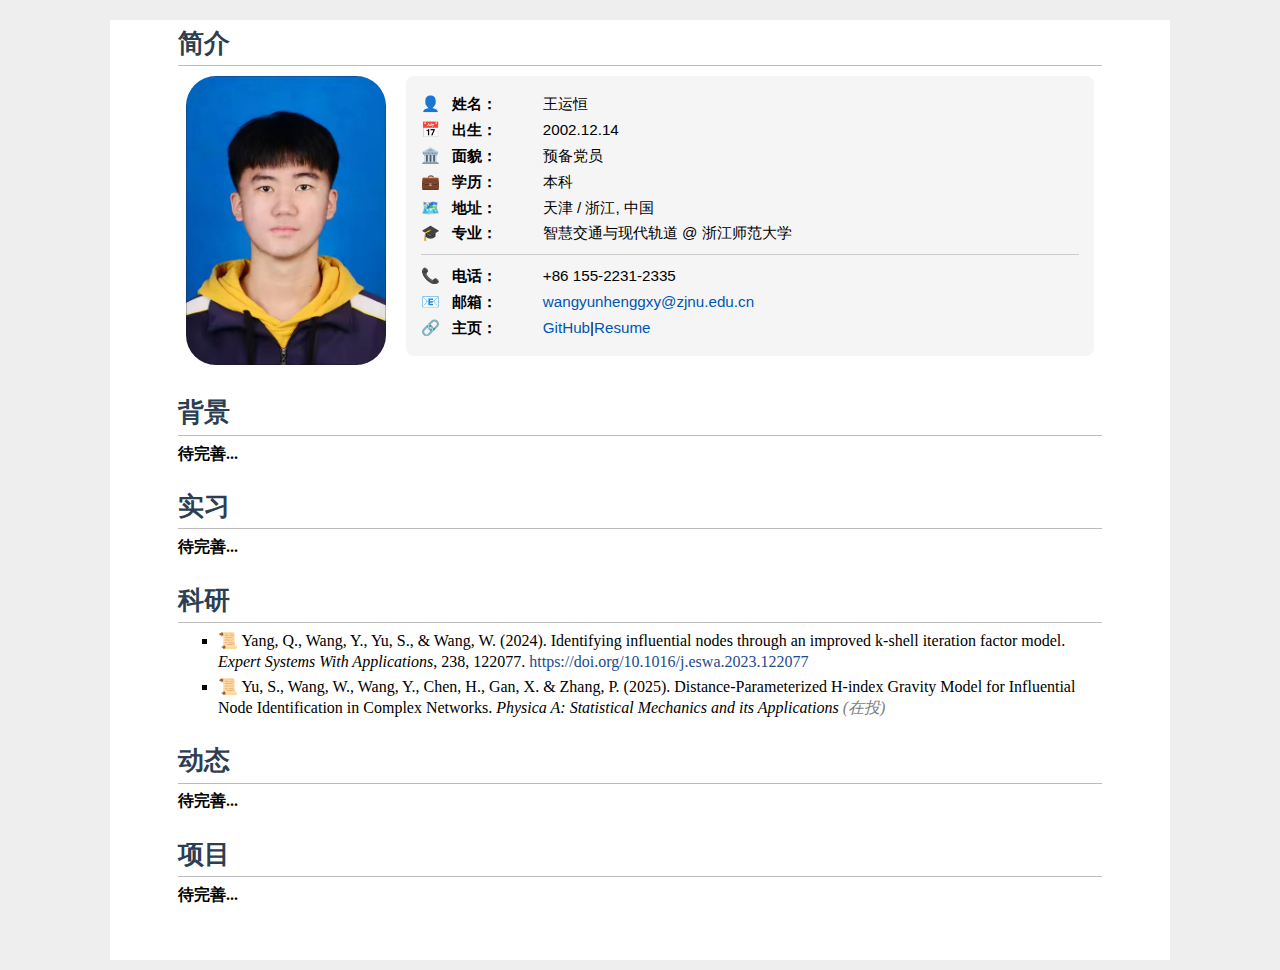
<file: index.html>
<!DOCTYPE html>
<html lang="en">


<head>
    <meta http-equiv="Content-Type" content="text/html;charset=utf-8"/>
    <link rel="stylesheet" href="css/index.css">
    <link rel="icon" href="picture/icon.jpg"/>
    <title>王运恒</title>
</head>


<body>
<table id="tlayout">
    <tr>
        <td id="layout-content">
            <!-- ###############################基本信息栏############################### -->
            <h2>简介</h2>
            <table class="imgtable" style="width: 100%; border-collapse: collapse;">
                <tr>
                    <!-- 个人照片 -->
                    <td style="width: 170px; text-align: center; vertical-align: top; padding-right: 12px;">
                        <img src="./picture/personal_photo.jpg" alt="个人照片"style="width: 200px; height: auto; border-radius: 30px;"/>
                    </td>
                    <!-- 个人信息 -->
                    <td style="vertical-align: top;">
                        <div style="padding: 1em; background: #f5f5f5; border-radius: 8px; line-height: 1.7; font-family: Arial, sans-serif; font-size: 0.95em;">
                            
                            
            
                            <div style="display: flex; align-items: center;">
                                <span style="width: 2em;">👤</span> <strong style="width: 6em; display: inline-block;">姓名：</strong> 王运恒
                            </div>
                            <div style="display: flex; align-items: center;">
                                <span style="width: 2em;">📅</span> <strong style="width: 6em; display: inline-block;">出生：</strong> 2002.12.14
                            </div>
                            <div style="display: flex; align-items: center;">
                                <span style="width: 2em;">🏛️</span> <strong style="width: 6em; display: inline-block;">面貌：</strong> 预备党员
                            </div>
                            <div style="display: flex; align-items: center;">
                                <span style="width: 2em;">💼</span> <strong style="width: 6em; display: inline-block;">学历：</strong> 本科
                            </div>
                            <div style="display: flex; align-items: center;">
                                <span style="width: 2em;">🗺️</span> <strong style="width: 6em; display: inline-block;">地址：</strong> 天津 / 浙江, 中国
                            </div>
                            <div style="display: flex; align-items: center;">
                                <span style="width: 2em;">🎓</span> <strong style="width: 6em; display: inline-block;">专业：</strong> 智慧交通与现代轨道 @ 浙江师范大学
                            </div>
            
                            <hr style="border: none; border-top: 1px solid #ccc; margin: 8px 0;">
            
                            <div style="display: flex; align-items: center;">
                                <span style="width: 2em;">📞</span> <strong style="width: 6em; display: inline-block;">电话：</strong> +86 155-2231-2335
                            </div>
                            <div style="display: flex; align-items: center;">
                                <span style="width: 2em;">📧</span> <strong style="width: 6em; display: inline-block;">邮箱：</strong> 
                                <a href="mailto:wangyunhenggxy@zjnu.edu.cn" style="color: #0056b3; text-decoration: none;">
                                    wangyunhenggxy@zjnu.edu.cn
                                </a>
                            </div>
                            <div style="display: flex; align-items: center;">
                                <span style="width: 2em;">🔗</span> <strong style="width: 6em; display: inline-block;">主页：</strong> 
                                <a href="https://github.com/NeuralBotX" style="color: #0056b3; text-decoration: none;">GitHub</a> |
                                <a href="https://neuralbotx.github.io/resume/" style="color: #0056b3; text-decoration: none;">Resume</a>
                            </div>
                        </div>
                    </td>
                </tr>
            </table>

            
            <!-- ###############################基本信息栏############################### -->
            <h2>背景</h2>
            <b> 待完善... </b>
            <!--
            <p>
                
                Arrived on Earth at the end of 2000, born in Jiangsu Province, the great motherland.
                (2018-2022) Undergraduate studies in Software Engineering, (2022-2025) Master's research in Artificial
                Intelligence, loving various sciences, enjoying it, and fond of thinking.
                Dislikes public online social interactions, unwilling to disclose any identity information or contact
                details.
                Obsessed with neural networks, in 2025 became a novice Algorithm Engineer, attempting to unravel the
                mysteries of AI, dedicated to achieving closed-loop super artificial intelligence, and opposes open-loop
                GPT-AI!
            </p>
            -->

            <!-- ###############################实习经历############################### -->
            <h2>实习</h2>
            <b> 待完善... </b>
            <!-- 
            <ul>
                <li>
                    <p style="color: chocolate"><b>Intern in B</b></p>
                    <p><b>2023/12~2024/10</b>: Alignment of Language Models, Retrieval-Augmented Generation, Full-Stack
                        Development.</p>
                </li>
                <li>
                    <p style="color: chocolate"><b>Intern in A</b></p>
                    <p><b>2021/10~2022/01</b>: Android Development, Java Backend Development, C++ Development.</p>
                </li>
            </ul>
            -->

            <!-- ###############################科研经历############################### -->
            <h2>科研</h2>
            <ul>
                <li><p>📜 Yang, Q., Wang, Y., Yu, S., & Wang, W. (2024). Identifying influential nodes through an improved k-shell iteration factor model.  <i>Expert Systems With Applications</i>, 238, 122077. <a href="https://doi.org/10.1016/j.eswa.2023.122077" target="_blank">https://doi.org/10.1016/j.eswa.2023.122077</a></p></li>
                <li><p>📜 Yu, S., Wang, W., Wang, Y., Chen, H., Gan, X. & Zhang, P. (2025). Distance-Parameterized H-index Gravity Model for Influential Node Identification in Complex Networks. <i>Physica A: Statistical Mechanics and its Applications</i> <span style="font-style: italic; color: gray;">(在投)</span></p></li>
            </ul>
            
            <!-- ###############################关键动态############################### -->
            <h2>动态</h2>
            <b> 待完善... </b>
            <!--
            <ul>
                
                    <li><p><b>Others</b> +∞, Selected listed</p></li>
                
            </ul>
            -->

            <!-- ###############################开源项目############################### -->
            <h2>项目</h2>
            <b> 待完善... </b>
            <!--
            <ul>
                <li>
                    <p>launched two Android applications, developed games with
                        Unity3D, created a literature database, campus promotion software, written algorithms, image
                        processing systems, recommendation algorithms, multimodal generative projects,
                        working on a controllable diffusion model, etc...</p>
                </li>
            </ul>
            <div>
                <a href="https://github.com/jingyaogong">
                    <img src="https://github-profile-summary-cards.vercel.app/api/cards/stats?username=jingyaogong"
                         style="width: 49.45%;">
                </a>
                <a href="https://github.com/jingyaogong">
                    <img src="https://github-profile-summary-cards.vercel.app/api/cards/repos-per-language?username=jingyaogong"
                         style="width: 49.45%;">
                </a>
                <a href="https://github.com/jingyaogong/minimind">
                    <img src="https://github-readme-stats.vercel.app/api/pin/?username=jingyaogong&repo=minimind"
                         style="width: 49.45%;"/>
                </a>
                <a href="https://github.com/jingyaogong/minimind-v">
                    <img src="https://github-readme-stats.vercel.app/api/pin/?username=jingyaogong&repo=minimind-v&v=2"
                         style="width: 49.45%;"/>
                </a>

                <a href="https://github.com/jingyaogong">
                    <img src="https://raw.githubusercontent.com/jingyaogong/jingyaogong/output/github-contribution-grid-snake.svg"
                         style="width: 100%;">
                </a>
            </div>
            -->
            
        </td>
    </tr>
</table>
</body>


</html>
</file>
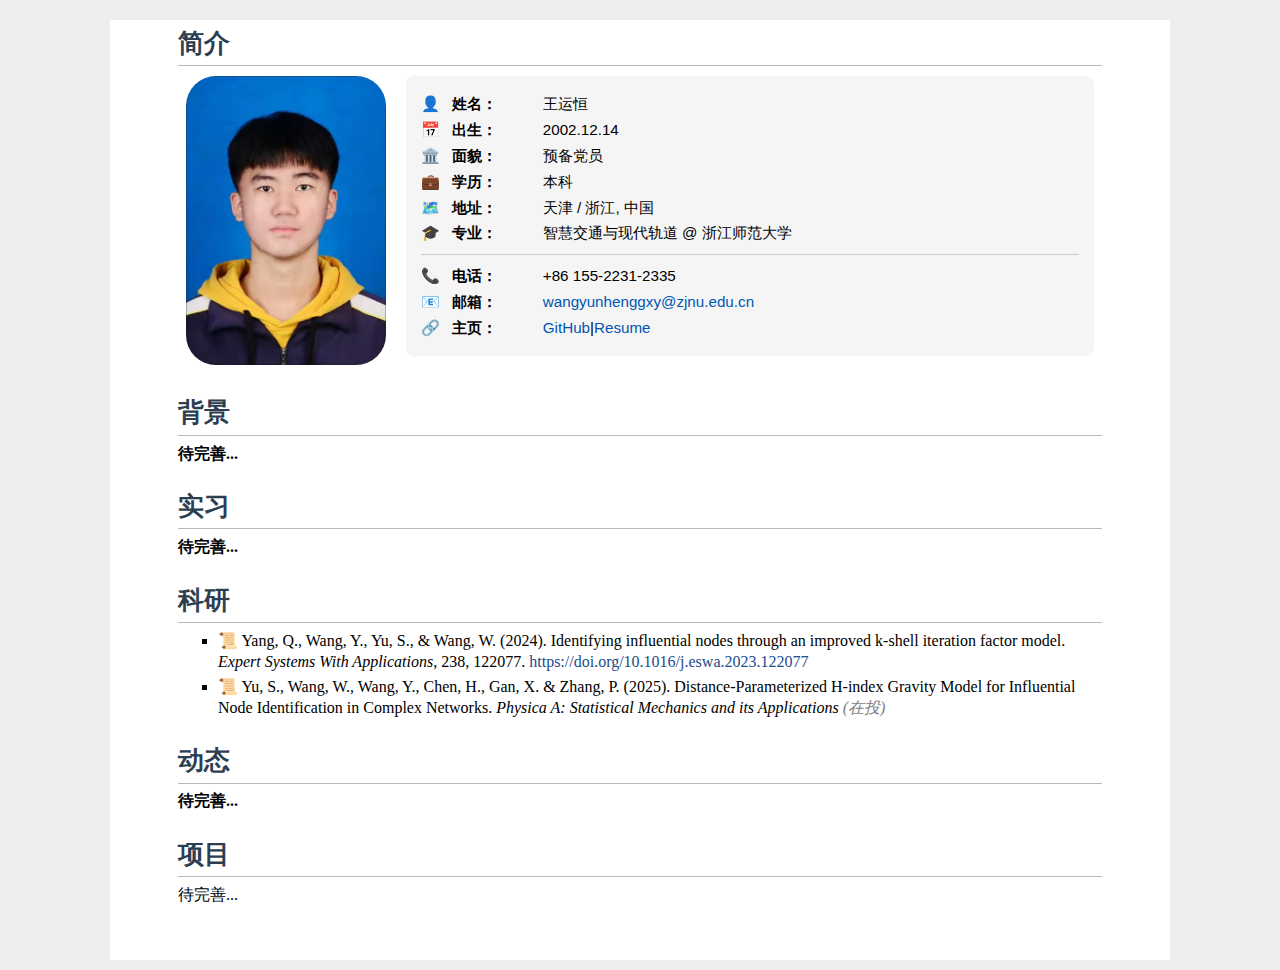
<file: index_ch.html>
<!DOCTYPE html>
<html lang="en">


<head>
    <meta http-equiv="Content-Type" content="text/html;charset=utf-8"/>
    <link rel="stylesheet" href="css/index.css">
    <link rel="icon" href="picture/icon.jpg"/>
    <title>王运恒</title>
</head>


<body>
<table id="tlayout">
    <tr>
        <td id="layout-content">
            <!-- ###############################基本信息栏############################### -->
            <h2>简介</h2>
            <table class="imgtable" style="width: 100%; border-collapse: collapse;">
                <tr>
                    <!-- 个人照片 -->
                    <td style="width: 170px; text-align: center; vertical-align: top; padding-right: 12px;">
                        <img src="./picture/personal_photo.jpg" alt="个人照片"style="width: 200px; height: auto; border-radius: 30px;"/>
                    </td>
                    <!-- 个人信息 -->
                    <td style="vertical-align: top;">
                        <div style="padding: 1em; background: #f5f5f5; border-radius: 8px; line-height: 1.7; font-family: Arial, sans-serif; font-size: 0.95em;">
                            
                            
            
                            <div style="display: flex; align-items: center;">
                                <span style="width: 2em;">👤</span> <strong style="width: 6em; display: inline-block;">姓名：</strong> 王运恒
                            </div>
                            <div style="display: flex; align-items: center;">
                                <span style="width: 2em;">📅</span> <strong style="width: 6em; display: inline-block;">出生：</strong> 2002.12.14
                            </div>
                            <div style="display: flex; align-items: center;">
                                <span style="width: 2em;">🏛️</span> <strong style="width: 6em; display: inline-block;">面貌：</strong> 预备党员
                            </div>
                            <div style="display: flex; align-items: center;">
                                <span style="width: 2em;">💼</span> <strong style="width: 6em; display: inline-block;">学历：</strong> 本科
                            </div>
                            <div style="display: flex; align-items: center;">
                                <span style="width: 2em;">🗺️</span> <strong style="width: 6em; display: inline-block;">地址：</strong> 天津 / 浙江, 中国
                            </div>
                            <div style="display: flex; align-items: center;">
                                <span style="width: 2em;">🎓</span> <strong style="width: 6em; display: inline-block;">专业：</strong> 智慧交通与现代轨道 @ 浙江师范大学
                            </div>
            
                            <hr style="border: none; border-top: 1px solid #ccc; margin: 8px 0;">
            
                            <div style="display: flex; align-items: center;">
                                <span style="width: 2em;">📞</span> <strong style="width: 6em; display: inline-block;">电话：</strong> +86 155-2231-2335
                            </div>
                            <div style="display: flex; align-items: center;">
                                <span style="width: 2em;">📧</span> <strong style="width: 6em; display: inline-block;">邮箱：</strong> 
                                <a href="mailto:wangyunhenggxy@zjnu.edu.cn" style="color: #0056b3; text-decoration: none;">
                                    wangyunhenggxy@zjnu.edu.cn
                                </a>
                            </div>
                            <div style="display: flex; align-items: center;">
                                <span style="width: 2em;">🔗</span> <strong style="width: 6em; display: inline-block;">主页：</strong> 
                                <a href="https://github.com/NeuralBotX" style="color: #0056b3; text-decoration: none;">GitHub</a> |
                                <a href="https://neuralbotx.github.io/resume/" style="color: #0056b3; text-decoration: none;">Resume</a>
                            </div>
                        </div>
                    </td>
                </tr>
            </table>

            
            <!-- ###############################基本信息栏############################### -->
            <h2>背景</h2>
            <b> 待完善... </b>
            <!--
            <p>
                
                Arrived on Earth at the end of 2000, born in Jiangsu Province, the great motherland.
                (2018-2022) Undergraduate studies in Software Engineering, (2022-2025) Master's research in Artificial
                Intelligence, loving various sciences, enjoying it, and fond of thinking.
                Dislikes public online social interactions, unwilling to disclose any identity information or contact
                details.
                Obsessed with neural networks, in 2025 became a novice Algorithm Engineer, attempting to unravel the
                mysteries of AI, dedicated to achieving closed-loop super artificial intelligence, and opposes open-loop
                GPT-AI!
            </p>
            -->

            <!-- ###############################实习经历############################### -->
            <h2>实习</h2>
            <b> 待完善... </b>
            <!-- 
            <ul>
                <li>
                    <p style="color: chocolate"><b>Intern in B</b></p>
                    <p><b>2023/12~2024/10</b>: Alignment of Language Models, Retrieval-Augmented Generation, Full-Stack
                        Development.</p>
                </li>
                <li>
                    <p style="color: chocolate"><b>Intern in A</b></p>
                    <p><b>2021/10~2022/01</b>: Android Development, Java Backend Development, C++ Development.</p>
                </li>
            </ul>
            -->

            <!-- ###############################科研经历############################### -->
            <h2>科研</h2>
            <ul>
                <li><p>📜 Yang, Q., Wang, Y., Yu, S., & Wang, W. (2024). Identifying influential nodes through an improved k-shell iteration factor model.  <i>Expert Systems With Applications</i>, 238, 122077. <a href="https://doi.org/10.1016/j.eswa.2023.122077" target="_blank">https://doi.org/10.1016/j.eswa.2023.122077</a></p></li>
                <li><p>📜 Yu, S., Wang, W., Wang, Y., Chen, H., Gan, X. & Zhang, P. (2025). Distance-Parameterized H-index Gravity Model for Influential Node Identification in Complex Networks. <i>Physica A: Statistical Mechanics and its Applications</i> <span style="font-style: italic; color: gray;">(在投)</span></p></li>
            </ul>
            
            <!-- ###############################关键动态############################### -->
            <h2>动态</h2>
            <b> 待完善... </b>
            <!--
            <ul>
                
                    <li><p><b>Others</b> +∞, Selected listed</p></li>
                
            </ul>
            -->

            <!-- ###############################开源项目############################### -->
            <h2>项目</h2>
            待完善...
            <!--
            <ul>
                <li>
                    <p>launched two Android applications, developed games with
                        Unity3D, created a literature database, campus promotion software, written algorithms, image
                        processing systems, recommendation algorithms, multimodal generative projects,
                        working on a controllable diffusion model, etc...</p>
                </li>
            </ul>
            <div>
                <a href="https://github.com/jingyaogong">
                    <img src="https://github-profile-summary-cards.vercel.app/api/cards/stats?username=jingyaogong"
                         style="width: 49.45%;">
                </a>
                <a href="https://github.com/jingyaogong">
                    <img src="https://github-profile-summary-cards.vercel.app/api/cards/repos-per-language?username=jingyaogong"
                         style="width: 49.45%;">
                </a>
                <a href="https://github.com/jingyaogong/minimind">
                    <img src="https://github-readme-stats.vercel.app/api/pin/?username=jingyaogong&repo=minimind"
                         style="width: 49.45%;"/>
                </a>
                <a href="https://github.com/jingyaogong/minimind-v">
                    <img src="https://github-readme-stats.vercel.app/api/pin/?username=jingyaogong&repo=minimind-v&v=2"
                         style="width: 49.45%;"/>
                </a>

                <a href="https://github.com/jingyaogong">
                    <img src="https://raw.githubusercontent.com/jingyaogong/jingyaogong/output/github-contribution-grid-snake.svg"
                         style="width: 100%;">
                </a>
            </div>
            -->
            
        </td>
    </tr>
</table>
</body>


</html>
</file>
<file: css/index.css>
table#tlayout {
    border: none;
    border-collapse: separate;
    background: white;
}
html {
  background-color: #eeeeee;
}

body {
  font-family: Georgia, serif;
  color: #000;
  background-color: #ffffff;
  text-align:left; /* for IE */
  margin-top: 20px;
  margin-bottom: 10px;
  margin-left: auto;
  margin-right: auto;
  padding-left:  50px;
  padding-right: 50px;
  padding-top: 10px;
  padding-bottom: 50px;
  max-width: 960px;
  min-width: 600px;
}

#layout-menu {
	background: #f6f6f6;
	border: 1px solid #dddddd;
	padding-top: 0.5em;
	padding-left: 8px;
	padding-right: 8px;
	font-size: 1.0em;
	width: auto;
	white-space: nowrap;
    text-align: left;
    vertical-align: top;
}

#layout-menu td {
	background: #f4f4f4;
    vertical-align: top;
}

#layout-content {
	padding-top: 0.0em;
	padding-left: 1.0em;
	padding-right: 1.0em;
    border: none;
    background: white;
    text-align: left;
    vertical-align: top;
}

#layout-menu a {
	line-height: 1.5em;
	margin-left: 0.5em;
}


tt {
    background: #ffffdd;
}

pre, tt {
	font-size: 90%;
	font-family: monaco, monospace;
}

a, a > tt {
	color: #224b8d;
	text-decoration: none;
}

a:hover {
	border-bottom: 1px gray dotted;
}

#layout-menu a.current:link, #layout-menu a.current:visited {
	color: #022b6d;
	border-bottom: 1px gray solid;
}
#layout-menu a:link, #layout-menu a:visited, #layout-menu a:hover {
	color: #527bbd;
	text-decoration: none;
}
#layout-menu a:hover {
	text-decoration: none;
}

div.menu-category {
	border-bottom: 1px solid gray;
	margin-top: 0.8em;
	padding-top: 0.2em;
	padding-bottom: 0.1em;
	font-weight: bold;
}

div.menu-item {
	padding-left: 16px;
	text-indent: -16px;
}

div#toptitle {
	padding-bottom: 0.2em;
	margin-bottom: 1.5em;
	border-bottom: 3px double gray;
}

/* Reduce space if we begin the page with a title. */
div#toptitle + h2, div#toptitle + h3 {
	margin-top: -0.7em;
}

div#subtitle {
	margin-top: 0.0em;
	margin-bottom: 0.0em;
	padding-top: 0em;
	padding-bottom: 0.1em;
}

em {
	font-style: italic;
}

strong {
	font-weight: bold;
}

h1, h2, h3 {
    color: #2C3E50; /* 更深的蓝灰色，增强专业感 */
    margin-top: 0.5em;
    margin-bottom: 0.3em;
    padding-bottom: 0.2em;
    line-height: 1.3;
    padding-top: 0.4em;
    border-bottom: 1.5px solid #bbbbbb; /* 轻微加粗，保持柔和 */
    font-family: "Inter", "Roboto", "Lato", "Arial", sans-serif; /* 现代无衬线字体 */
}

h1 {
    font-size: 2em; /* 更大标题 */
    font-weight: 700; /* 加粗，增强层次感 */
}

h2 {
    font-size: 1.6em;
    padding-top: 0.5em;
    font-weight: 600; /* 适中加粗 */
}

h2 + h3 {
    padding-top: 0.3em;
    font-size: 1.3em;
    font-weight: 500;
}

h3 {
	font-size: 110%;
	border-bottom: none;
}

p {
	margin-top: 0.0em;
	margin-bottom: 0.8em;
	padding: 0;
	line-height: 1.3;
}

pre {
	padding: 0;
	margin: 0;
}

div#footer {
	font-size: small;
	border-top: 1px solid #c0c0c0;
	padding-top: 0.1em;
	margin-top: 2.0em;
	color: #CD4F39;
}

div#footer a {
	color: #80a0b0;
}

div#footer-text {
	float: right;
	padding-bottom: 8px;
}

ul, ol, dl {
	margin-top: 0.2em;
	padding-top: 0;
	margin-bottom: 0.8em;
}

dt {
	margin-top: 0.5em;
	margin-bottom: 0;
}

dl {
	margin-left: 20px;
}

dd {
	color: #222222;
}

dd > *:first-child {
	margin-top: 0;
}

ul {
	list-style-position: outside;
	list-style-type: square;
}

p + ul, p + ol {
	margin-top: -0.5em;
}

li ul, li ol {
	margin-top: -0.3em;
}

ol {
	list-style-position: outside;
	list-style-type: decimal;
}

li p, dd p {
	margin-bottom: 0.3em;
}


ol ol {
	list-style-type: lower-alpha;
}

ol ol ol {
	list-style-type: lower-roman;
}

p + div.codeblock {
	margin-top: -0.6em;
}

div.codeblock, div.infoblock {
	margin-right: 0%;
	margin-top: 1.2em;
	margin-bottom: 1.3em;
}

div.blocktitle {
	font-weight: bold;
	color: #cd7b62;
	margin-top: 1.2em;
	margin-bottom: 0.1em;
}

div.blockcontent {
	border: 1px solid silver;
	padding: 0.3em 0.5em;
}

div.infoblock > div.blockcontent {
	background: #ffffee;
}

div.blockcontent p + ul, div.blockcontent p + ol {
	margin-top: 0.4em;
}

div.infoblock p {
	margin-bottom: 0em;
}

div.infoblock li p, div.infoblock dd p {
	margin-bottom: 0.5em;
}

div.infoblock p + p {
	margin-top: 0.8em;
}

div.codeblock > div.blockcontent {
	background: #f6f6f6;
}

span.pycommand {
	color: #000070;
}

span.statement {
	color: #008800;
}
span.builtin {
	color: #000088;
}
span.special {
	color: #990000;
}
span.operator {
	color: #880000;
}
span.error {
	color: #aa0000;
}
span.comment, span.comment > *, span.string, span.string > * {
	color: #606060;
}

@media print {
	#layout-menu { display: none; }
}

#fwtitle {
	margin: 2px;
}

#fwtitle #toptitle {
	padding-left: 0.5em;
	margin-bottom: 0.5em;
}

#layout-content h1:first-child, #layout-content h2:first-child, #layout-content h3:first-child {
	margin-top: -0.7em;
}

div#toptitle h1, #layout-content div#toptitle h1 {
	margin-bottom: 0.0em;
	padding-bottom: 0.1em;
	padding-top: 0;
	margin-top: 0.5em;
	border-bottom: none;
}

img.eq {
	padding: 0;
	padding-left: 0.1em;
	padding-right: 0.1em;
	margin: 0;
}

img.eqwl {
	padding-left: 2em;
	padding-top: 0.6em;
	padding-bottom: 0.2em;
	margin: 0;
}

table {
    border: 2px solid black;
    border-collapse: collapse;
}

td {
    padding: 2px;
    padding-left: 0.5em;
    padding-right: 0.5em;
    text-align: center;
    border: 1px solid gray;
}

table + table {
    margin-top: 1em;
}

tr.heading {
    font-weight: bold;
    border-bottom: 2px solid black;
}

img {
    border: none;
}

table.imgtable, table.imgtable td {
    border: none;
    text-align: left;
}
</file>
